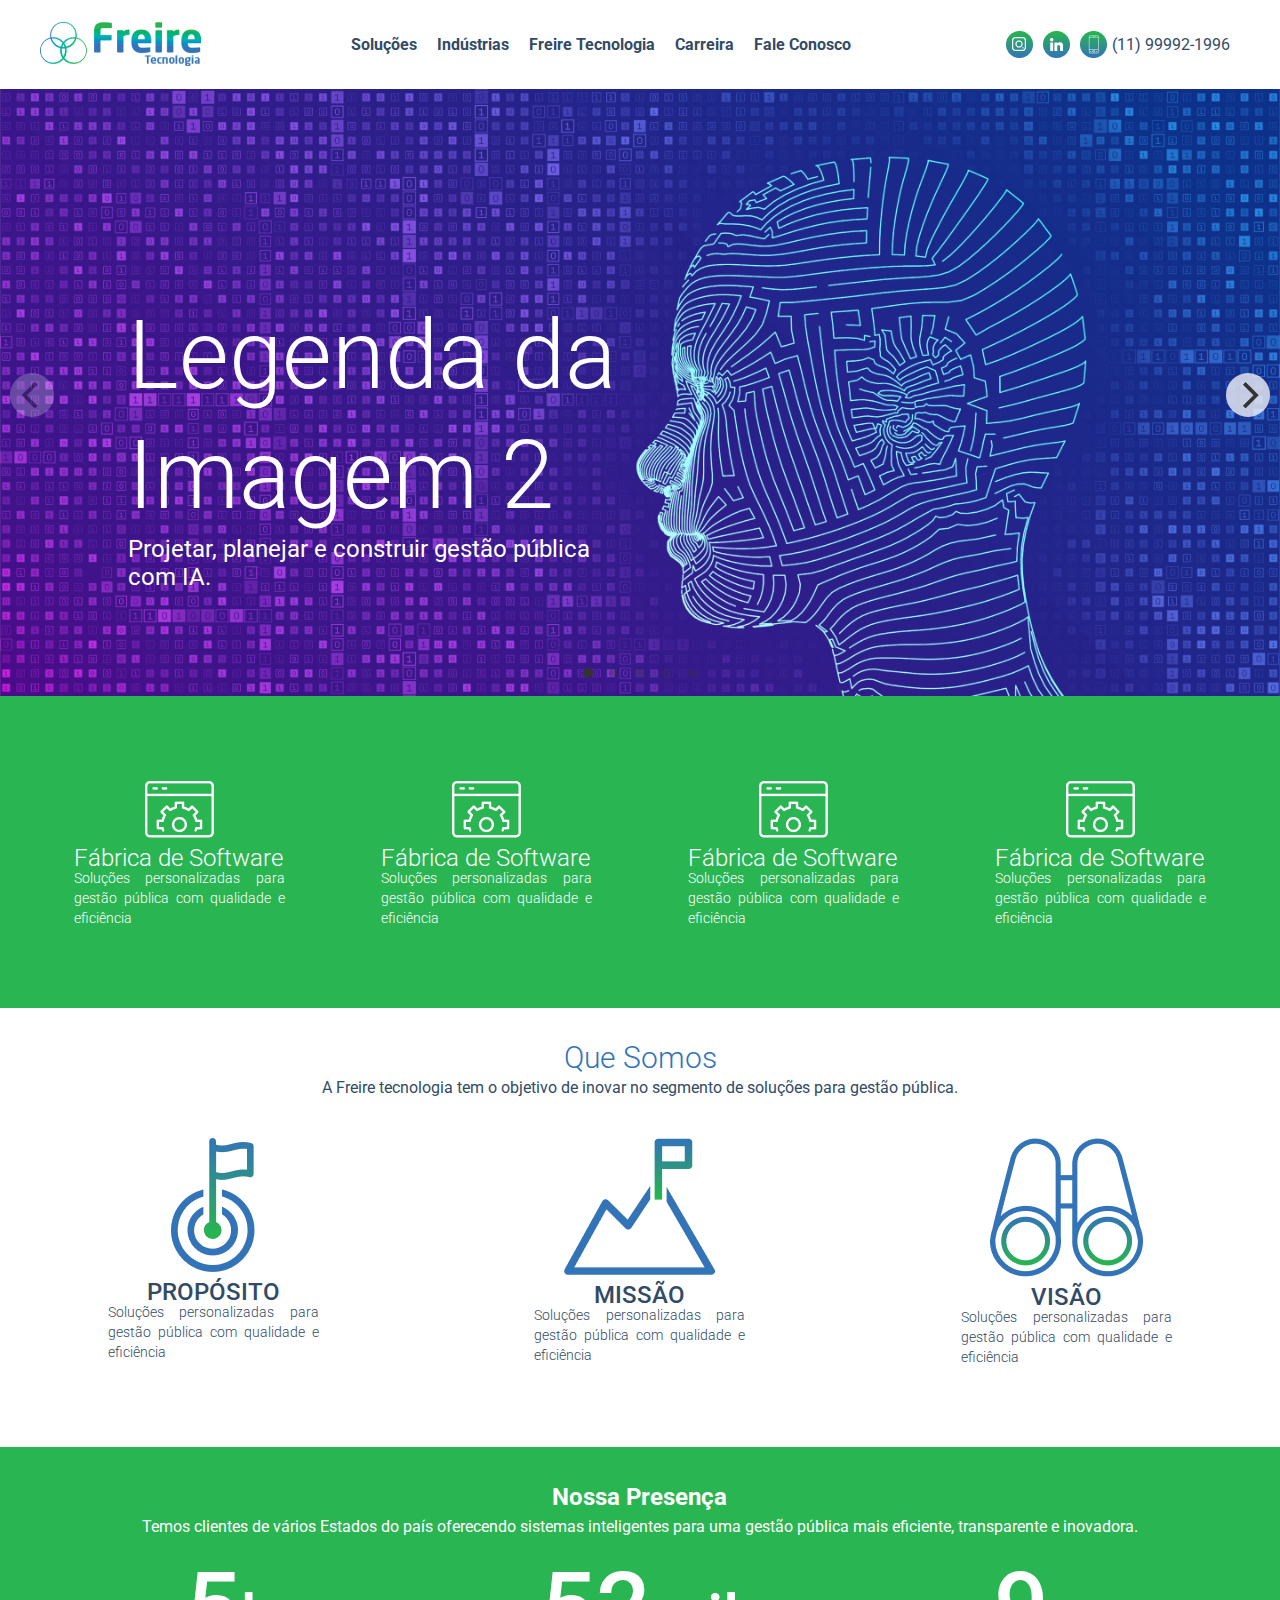
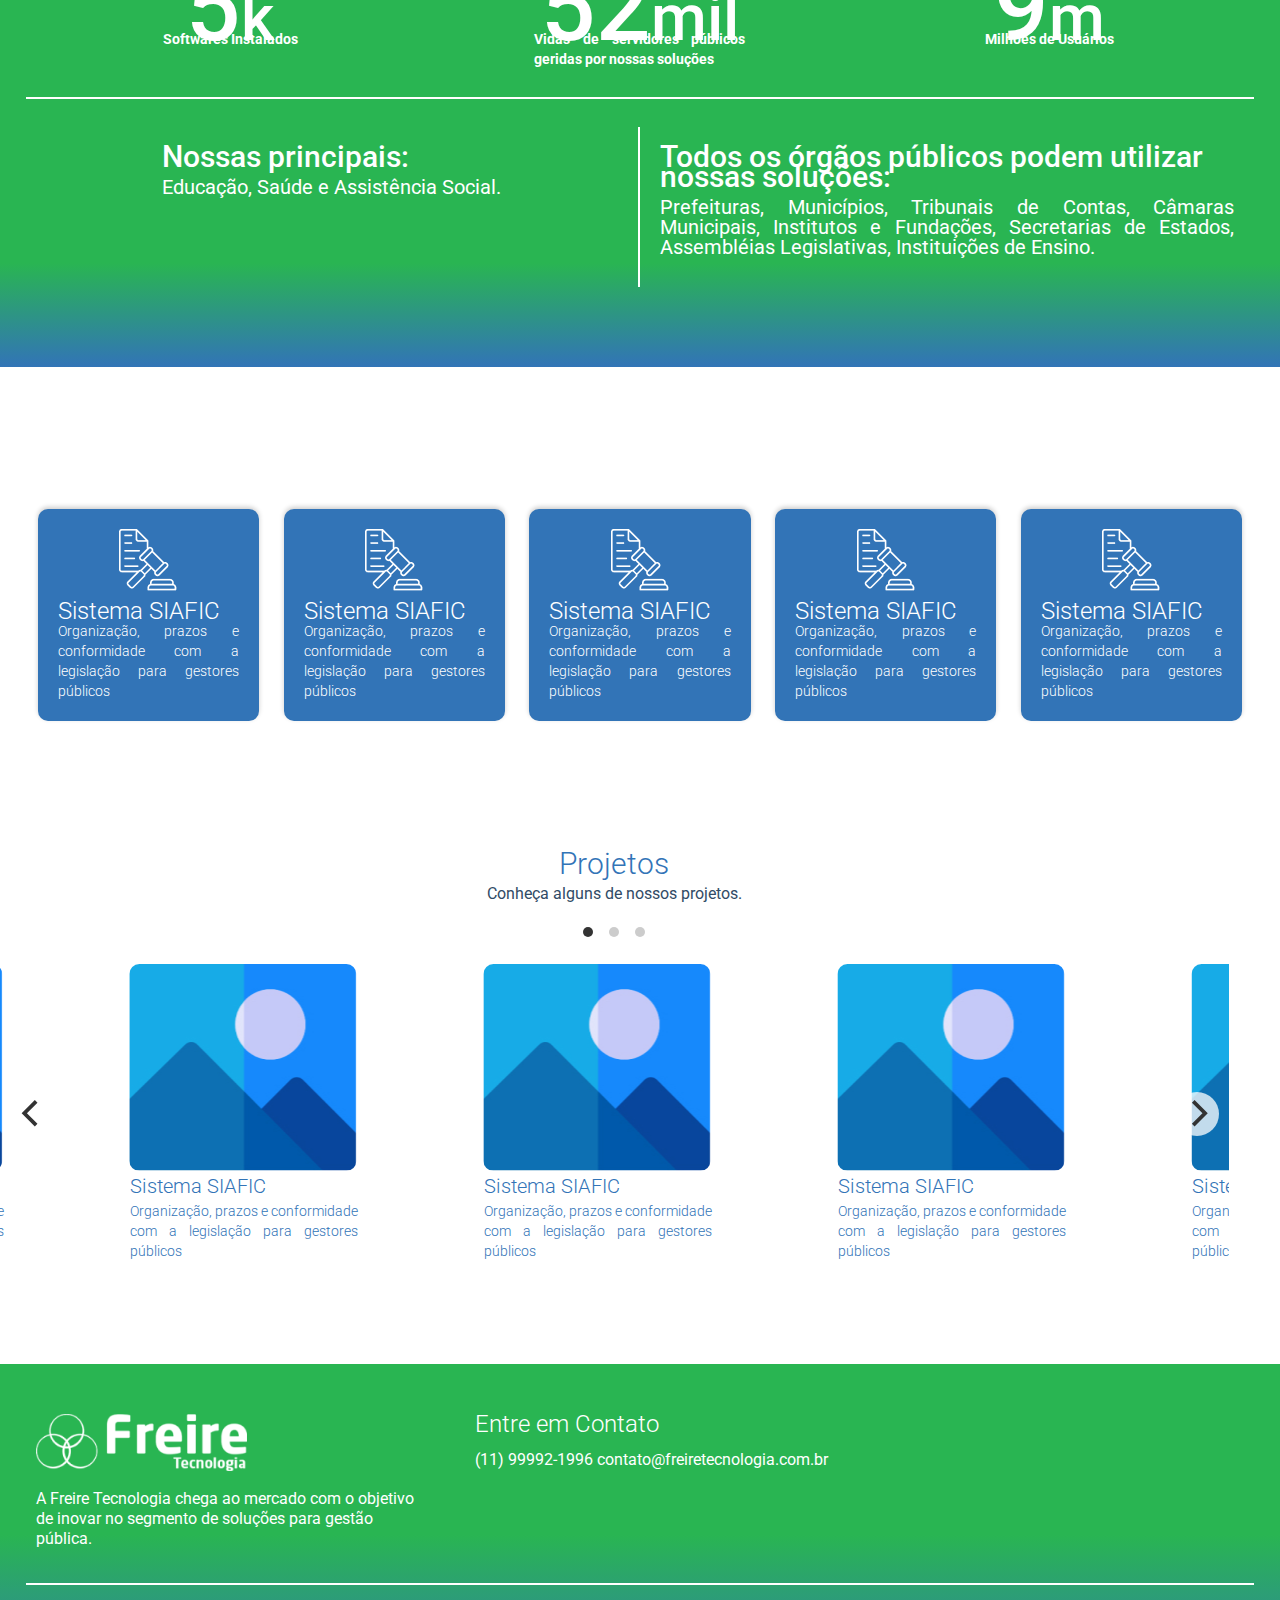
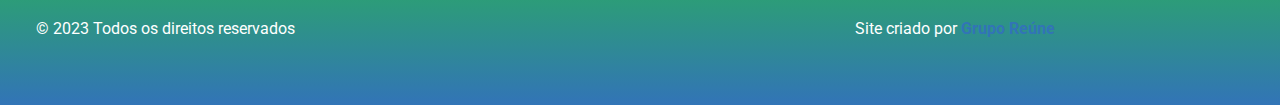
<file: index.html>
<!DOCTYPE html>
<html>
<head>
<meta name="viewport" content="width=device-width, initial-scale=1.0">
<link rel="stylesheet" href="css/dist_flickity.css" media="screen">
<link rel="stylesheet" href="style.css">
</head>
<body>
  
    <header class="menu">
        <div class="logo"><img src="img/logo-cor.png" alt="Freire Tecnologia"></div>
        <nav class="menu-links">
          <ul>
            <li><a href="#">Soluções</a></li>
            <li><a href="#">Indústrias</a></li>
            <li class="has-submenu">
              <a href="#">Freire Tecnologia</a>
              <ul class="submenu">
                <li><a href="#">Serviço 1</a></li>
                <li><a href="#">Serviço 2</a></li>
                <li><a href="#">Serviço 3</a></li>
              </ul>
            </li>
            <li><a href="#">Carreira</a></li>
            <li><a href="#">Fale Conosco</a></li>
          </ul>
        </nav>
        <div class="social">
          <ul>
            <li><img src="/img/icon_social_instagram.png" alt=""></li>
            <li><img src="/img/icon_social_linkedin.png" alt=""></li>
            <li><img src="/img/icon_celular.png" alt=""> <span>(11) 99992-1996</span> </li>
          </ul>
        </div>
        <div class="toggle">
            <div class="menu-toggle">
              <span></span>
              <span></span>
              <span></span>
            </div>
        </div>
      </header>
      
      <!--SLIDE SHOW-->
      <div id="header-carousel" data-flickity='{"autoPlay": true}'>
        <div class="carousel-cell">
          <img src="img/teste_slide_img.jpg" alt="Imagem 2">
          <div class="text">Legenda da Imagem 2<span>Projetar, planejar e construir gestão pública com IA.</span></div>
        </div>
        <div class="carousel-cell">
          <img src="img/teste_slide_img.jpg" alt="Imagem 2">
          <div class="text">Legenda da Imagem 2<span>Projetar, planejar e construir gestão pública com IA.</span></div>
        </div>
        <div class="carousel-cell">
          <img src="img/teste_slide_img.jpg" alt="Imagem 2">
          <div class="text">Legenda da Imagem 2<span>Projetar, planejar e construir gestão pública com IA.</span></div>
        </div>
        <div class="carousel-cell">
          <img src="img/teste_slide_img.jpg" alt="Imagem 2">
          <div class="text">Legenda da Imagem 2<span>Projetar, planejar e construir gestão pública com IA.</span></div>
        </div>
        <div class="carousel-cell">
          <img src="img/teste_slide_img.jpg" alt="Imagem 2">
          <div class="text">Legenda da Imagem 2<span>Projetar, planejar e construir gestão pública com IA.</span></div>
        </div>
      </div>

      <!--FIM SLIDE SHOW-->
      <!--SERVICOS-->
      <div class="box-full verde">
        <div id="chams_servicos" class="cont_four_column">
          <div class="item">
            <img src="img/icon_fabrica_software.png" alt="">
            <h3>Fábrica de Software
            <p>
              Soluções personalizadas para gestão pública com qualidade e eficiência
            </p>
          </h3>
          </div>
          <div class="item">
            <img src="img/icon_fabrica_software.png" alt="">
            <h3>Fábrica de Software
            <p>
              Soluções personalizadas para gestão pública com qualidade e eficiência
            </p>
          </h3>
          </div>
          <div class="item">
            <img src="img/icon_fabrica_software.png" alt="">
            <h3>Fábrica de Software
            <p>
              Soluções personalizadas para gestão pública com qualidade e eficiência
            </p>
          </h3>
          </div>
          <div class="item">
            <img src="img/icon_fabrica_software.png" alt="">
            <h3>Fábrica de Software
            <p>
              Soluções personalizadas para gestão pública com qualidade e eficiência
            </p>
          </h3>
          </div>
        </div>
      </div>
      <!--FIM SERVICOS-->
      <!--QUEM SOMOS-->
      <div id="cham_quemsomos" class="cont_three_column">

        <h2>Que Somos</h2>
        <p>A Freire tecnologia tem o objetivo de inovar no segmento de soluções para gestão pública.</p>

        <div class="item">
          <img src="img/icon_proposito.png" alt="">
          <h3>Propósito
          <p>
            Soluções personalizadas para gestão pública com qualidade e eficiência
          </p>
        </h3>
        </div>
        <div class="item">
          <img src="img/icon_missao.png" alt="">
          <h3>Missão
          <p>
            Soluções personalizadas para gestão pública com qualidade e eficiência
          </p>
        </h3>
        </div>
        <div class="item">
          <img src="img/icon_visao.png" alt="">
          <h3>visão
          <p>
            Soluções personalizadas para gestão pública com qualidade e eficiência
          </p>
        </h3>
        </div>
      </div>
      <!--FIM QUEM SOMOS-->

       <!--NOSSA PRESENCA-->
       <div class="box-full verde-gradiente">
         <h2 class="title">Nossa Presença</h2>
         <p class="subtitle">Temos clientes de vários Estados do país oferecendo sistemas inteligentes para uma gestão pública mais eficiente, transparente e inovadora.</p>
         <div id="cham_nossa_presenca" class="cont_three_column">
          <div class="item">
            <h3>5<span>K</span>
            <p>
              Softwares Instalados
            </p>
          </h3>
          </div>
          <div class="item">
            <h3>52<span>mil</span>
            <p>
              Vidas de servidores públicos geridas por nossas soluções
            </p>
          </h3>
          </div>
          <div class="item">
            <h3>9<span>m</span>
            <p>
              Milhões de Usuários
            </p>
          </h3>
          </div>
          <hr>
        </div>
        <div id="cham_nossa_principais" class="cont_two_column">
            <div class="item">
            <h3>Nossas principais:</span>
            <p>
              Educação, Saúde e Assistência Social.
            </p>
          </h3>
          </div>
          <div class="item">
            <h3>Todos os órgãos públicos podem utilizar nossas soluções:</span>
            <p>
              Prefeituras, Municípios, Tribunais de Contas, Câmaras Municipais, Institutos e Fundações, Secretarias de Estados, Assembléias Legislativas, Instituições de Ensino.
            </p>
          </h3>
          </div>
        </div>
       </div>
      <!--FIM NOSSA PRESENCA-->
      <!--COMO PODEMOS AJUDAR-->
      <div class="box-full paralax-ajuda">
        <h2 class="title">Como Podemos Ajudar</h2>
        <p class="subtitle">Melhores soluções para transformar sua jornada digital</p>
        <div id="cham_ajuda" class="cont_five_column">
          <div class="item">
            <img src="img/icon_siafic.png" alt="">
            <h3>Sistema SIAFIC
            <p>
              Organização, prazos e conformidade com a legislação para gestores públicos
            </p>
          </h3>
          </div>
          <div class="item">
            <img src="img/icon_siafic.png" alt="">
            <h3>Sistema SIAFIC
            <p>
              Organização, prazos e conformidade com a legislação para gestores públicos
            </p>
          </h3>
          </div>
          <div class="item">
            <img src="img/icon_siafic.png" alt="">
            <h3>Sistema SIAFIC
            <p>
              Organização, prazos e conformidade com a legislação para gestores públicos
            </p>
          </h3>
          </div>
          <div class="item">
            <img src="img/icon_siafic.png" alt="">
            <h3>Sistema SIAFIC
            <p>
              Organização, prazos e conformidade com a legislação para gestores públicos
            </p>
          </h3>
          </div>
          <div class="item">
            <img src="img/icon_siafic.png" alt="">
            <h3>Sistema SIAFIC
            <p>
              Organização, prazos e conformidade com a legislação para gestores públicos
            </p>
          </h3>
          </div>
        </div>
      </div>
      <!--FIM COMO PODEMOS AJUDAR-->
      <!--PROJETOS-->
      <div id="cham_projetos" class="box-full">
        <h2 class="title">Projetos</h2>
        <p class="subtitle">Conheça alguns de nossos projetos.</p>

        <div id="projetos-carousel" data-flickity='{ "groupCells": true,"wrapAround": true }'>
          <div class="carousel-cell">

          <a href="#">
            <div>
              <img src="img/img_projeto.jpg" alt="">
              <h3>Sistema SIAFIC
              <p>
                Organização, prazos e conformidade com a legislação para gestores públicos
              </p>
            </h3>
            </div>
          </a>
          </div>
          <div class="carousel-cell">

            <a href="#">
              <div>
                <img src="img/img_projeto.jpg" alt="">
                <h3>Sistema SIAFIC
                <p>
                  Organização, prazos e conformidade com a legislação para gestores públicos
                </p>
              </h3>
              </div>
            </a>
          </div>
          <div class="carousel-cell">
            <a href="#">
              <div>
                <img src="img/img_projeto.jpg" alt="">
                <h3>Sistema SIAFIC
                <p>
                  Organização, prazos e conformidade com a legislação para gestores públicos
                </p>
              </h3>
              </div>
            </a>
          </div>
          <div class="carousel-cell">

            <a href="#">
              <div>
                <img src="img/img_projeto.jpg" alt="">
                <h3>Sistema SIAFIC
                <p>
                  Organização, prazos e conformidade com a legislação para gestores públicos
                </p>
              </h3>
              </div>
            </a>

          </div>
          <div class="carousel-cell">
            <a href="#">
              <div>
                <img src="img/img_projeto.jpg" alt="">
                <h3>Sistema SIAFIC
                <p>
                  Organização, prazos e conformidade com a legislação para gestores públicos
                </p>
              </h3>
              </div>
            </a>

          </div>
          <div class="carousel-cell">
            <a href="#">
              <div>
                <img src="img/img_projeto.jpg" alt="">
                <h3>Sistema SIAFIC
                <p>
                  Organização, prazos e conformidade com a legislação para gestores públicos
                </p>
              </h3>
              </div>
            </a>

          </div>
          <div class="carousel-cell">
            <a href="#">
              <div>
                <img src="img/img_projeto.jpg" alt="">
                <h3>Sistema SIAFIC
                <p>
                  Organização, prazos e conformidade com a legislação para gestores públicos
                </p>
              </h3>
              </div>
            </a>

          </div>

        </div>

      </div>
      <!--FIM PROJETOS-->

      <!--FOOTER-->
      <footer class="box-full verde-gradiente-50">
        <div class="cont_three_column">
          <div class="item">
            <h3><img src="img/logo-branca.png" alt=""></h3>
            <p>
              A Freire Tecnologia chega ao mercado com o objetivo de inovar no segmento de soluções para gestão pública.
            </p>
          </div>
          <div class="item">
            <h3>Entre em Contato</h3>
            <p>
              (11) 99992-1996
              <span>contato@freiretecnologia.com.br</span>
            </p>
          </div>
          <hr>
          <div class="item">
            <p>
              © 2023 Todos os direitos reservados
            </p>
          </div>
          <div class="item">
           
          </div>
          <div class="item">
            <p>
              Site criado por <a href="#">Grupo Reúne</a>
            </p>
          </div>
        </div> 
      </footer>
      <!--FIM FOOTER-->


</body>
<script src="js/flickity.pkgd.min.js"></script>
<script>
    document.addEventListener('DOMContentLoaded', function () {

  const menuToggle = document.querySelector('.menu-toggle');
  const menuLinks = document.querySelector('.menu-links');

  menuToggle.addEventListener('click', function () {
      menuLinks.classList.toggle("show");
      menuToggle.classList.add("active");
  });


  var elem = document.querySelector('#header-carousel');
  var flkty = new Flickity( elem, {
    cellAlign: 'left',
    contain: true
  });

  var elem = document.querySelector('#projetos-carousel');
  var flkty = new Flickity( elem, {
    // options
    cellAlign: 'left',
    contain: true
  });
  

  
});
</script>
</html>
</file>
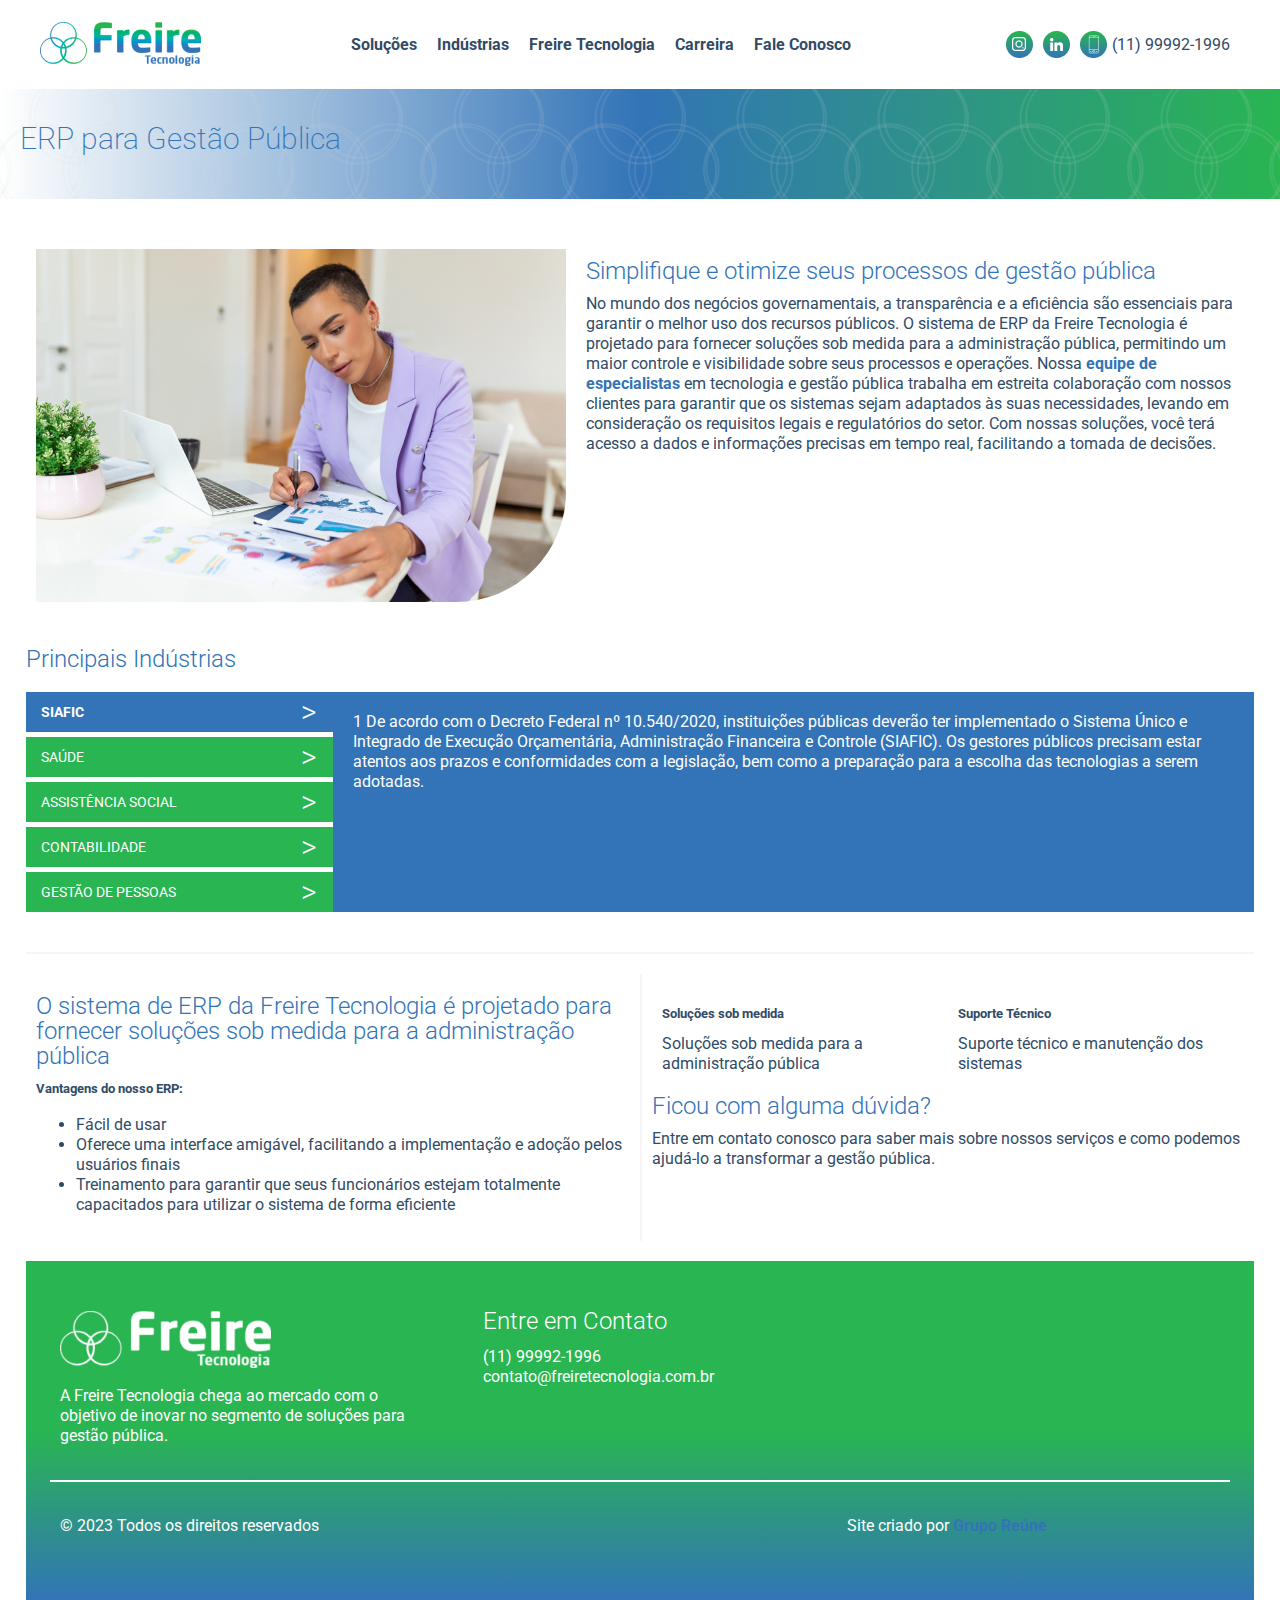
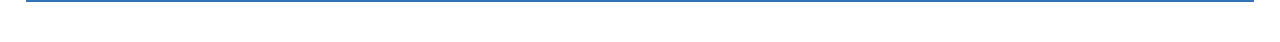
<file: interna_01.html>
<!DOCTYPE html>
<html>
<head>
<meta name="viewport" content="width=device-width, initial-scale=1.0">
<link rel="stylesheet" href="css/dist_flickity.css" media="screen">
<link rel="stylesheet" href="style.css">
</head>
<body>
    <header class="menu">
        <div class="logo"><img src="img/logo-cor.png" alt="Freire Tecnologia"></div>
        <nav class="menu-links">
          <ul>
            <li><a href="#">Soluções</a></li>
            <li><a href="#">Indústrias</a></li>
            <li class="has-submenu">
              <a href="#">Freire Tecnologia</a>
              <ul class="submenu">
                <li><a href="#">Serviço 1</a></li>
                <li><a href="#">Serviço 2</a></li>
                <li><a href="#">Serviço 3</a></li>
              </ul>
            </li>
            <li><a href="#">Carreira</a></li>
            <li><a href="#">Fale Conosco</a></li>
          </ul>
        </nav>
        <div class="social">
          <ul>
            <li><img src="/img/icon_social_instagram.png" alt=""></li>
            <li><img src="/img/icon_social_linkedin.png" alt=""></li>
            <li><img src="/img/icon_celular.png" alt=""> <span>(11) 99992-1996</span> </li>
          </ul>
        </div>
        <div class="toggle">
            <div class="menu-toggle">
              <span></span>
              <span></span>
              <span></span>
            </div>
        </div>
      </header>

      <!--TITULO-->
            <div class="titulo-interna">
                <div>
                    <h1>
                        <div>ERP para Gestão Pública</div>
                    </h1>
                </div>
            </div>
      <!--FIM TITULO-->
      
      <!--CONTEUDO -->
      <div class="box-full">
         <!--CONTEUDO FOTO E TEXTO-->
        <div class="texto-foto mb">
            <div class="img_destaque" >
                <img src="img/img_conteudo.png" alt="">
            </div>
            <div class="texto">
                <h4>Simplifique e otimize seus processos de gestão pública</h4>
                No mundo dos negócios governamentais, a transparência e a eficiência são essenciais para garantir o melhor uso dos recursos públicos. O sistema de ERP da Freire Tecnologia é projetado para fornecer soluções sob medida para a administração pública, permitindo um maior controle e visibilidade sobre seus processos e operações.
                Nossa <a href="#">equipe de especialistas</a> em tecnologia e gestão pública trabalha em estreita colaboração com nossos clientes para garantir que os sistemas sejam adaptados às suas necessidades, levando em consideração os requisitos legais e regulatórios do setor. Com nossas soluções, você terá acesso a dados e informações precisas em tempo real, facilitando a tomada de decisões.
            </div>
        </div>
        <!--FIM CONTEUDO FOTO E TEXTO-->
        <!--CONTEUDO TAB LIST-->
        <div class="cont_one_column mb">
            <h4 class="mb">Principais Indústrias</h4>
            <!--TAB LIST-->
            <div class="tab-list-horizontal mb">
                <ul class="buttons">
                    <li class="active" data-tab="tab1">siafic</li>
                    <li data-tab="tab2">saúde</li>
                    <li data-tab="tab3">ASSISTÊNCIA SOCIAL</li>
                    <li data-tab="tab4">contabilidade</li>
                    <li data-tab="tab5">gestão de pessoas</li>
                </ul>  
                <div class="conteiners">
                    <div class="tab-content active" id="tab1">
                        1 De acordo com o Decreto Federal nº 10.540/2020, instituições públicas deverão ter implementado o Sistema Único e Integrado de Execução Orçamentária, Administração Financeira e Controle (SIAFIC). Os gestores públicos precisam estar atentos aos prazos e conformidades com a legislação, bem como a preparação para a escolha das tecnologias a serem adotadas.
                    </div>
                    <div class="tab-content" id="tab2">
                       2 De acordo com o Decreto Federal nº 10.540/2020, instituições públicas deverão ter implementado o Sistema Único e Integrado de Execução Orçamentária, Administração Financeira e Controle (SIAFIC). Os gestores públicos precisam estar atentos aos prazos e conformidades com a legislação, bem como a preparação para a escolha das tecnologias a serem adotadas.
                    </div>
                    <div class="tab-content" id="tab3">
                        3 De acordo com o Decreto Federal nº 10.540/2020, instituições públicas deverão ter implementado o Sistema Único e Integrado de Execução Orçamentária, Administração Financeira e Controle (SIAFIC). Os gestores públicos precisam estar atentos aos prazos e conformidades com a legislação, bem como a preparação para a escolha das tecnologias a serem adotadas.
                    </div>
                    <div class="tab-content" id="tab4">
                        4 De acordo com o Decreto Federal nº 10.540/2020, instituições públicas deverão ter implementado o Sistema Único e Integrado de Execução Orçamentária, Administração Financeira e Controle (SIAFIC). Os gestores públicos precisam estar atentos aos prazos e conformidades com a legislação, bem como a preparação para a escolha das tecnologias a serem adotadas.
                    </div>
                    <div class="tab-content" id="tab5">
                     5  De acordo com o Decreto Federal nº 10.540/2020, instituições públicas deverão ter implementado o Sistema Único e Integrado de Execução Orçamentária, Administração Financeira e Controle (SIAFIC). Os gestores públicos precisam estar atentos aos prazos e conformidades com a legislação, bem como a preparação para a escolha das tecnologias a serem adotadas.
                  </div>
                </div>              
            </div>
            <!--FIM TAB LIST-->
        </div>
        <!--FIM CONTEUDO TAB LIST-->
        <hr class="mb">
        <!--CONTEUDO EXTRA-->
        <div class="cont_two_column mb">
          <div class="item">
            <h4>O sistema de ERP da Freire Tecnologia é projetado para fornecer soluções sob medida para a administração pública</h4>
            <h5>Vantagens do nosso ERP:</h5>
            <ul>
              <li>Fácil de usar</li>
              <li>Oferece uma interface amigável, facilitando a implementação e adoção pelos usuários finais</li>
              <li>Treinamento para garantir que seus funcionários estejam totalmente capacitados para utilizar o sistema de forma eficiente</li>
            </ul>
          </div>
          <div class="item border-left">
            <div class="cont_two_column">
              <div class="item">
                <h5>Soluções sob medida</h5>
                Soluções sob medida para a administração pública
              </div>
              <div class="item">
                <h5>Suporte Técnico</h5>
                Suporte técnico e manutenção dos sistemas
            </div>
          </div>
          <h4>Ficou com alguma dúvida?</h4>
          Entre em contato conosco para saber mais sobre nossos serviços e como podemos ajudá-lo a transformar a gestão pública.
        </div>
        <!--FIM CONTEUDO EXTRA-->

      </div>
      <!--CONTEUDO -->

      <!--FOOTER-->
      <footer class="box-full verde-gradiente-50">
        <div class="cont_three_column">
          <div class="item">
            <h3><img src="img/logo-branca.png" alt=""></h3>
            <p>
              A Freire Tecnologia chega ao mercado com o objetivo de inovar no segmento de soluções para gestão pública.
            </p>
          </div>
          <div class="item">
            <h3>Entre em Contato</h3>
            <p>
              (11) 99992-1996
              <span>contato@freiretecnologia.com.br</span>
            </p>
          </div>
          <hr>
          <div class="item">
            <p>
              © 2023 Todos os direitos reservados
            </p>
          </div>
          <div class="item">
           
          </div>
          <div class="item">
            <p>
              Site criado por <a href="#">Grupo Reúne</a>
            </p>
          </div>
        </div> 
      </footer>
      <!--FIM FOOTER-->


</body>
<script src="js/flickity.pkgd.min.js"></script>
<script>
document.addEventListener('DOMContentLoaded', function () {

  const menuToggle = document.querySelectorAll('.tab-list-horizontal .buttons li');
  const menuLinks = document.querySelectorAll('.tab-list-horizontal .conteiners>div');
  


  /***TAB NAVIGATOR***/
  
  const tabs = document.querySelectorAll(".tab-list-horizontal .buttons li");
  const tabContents = document.querySelectorAll(".tab-list-horizontal .conteiners>div");

  tabs.forEach(tab => {
    tab.addEventListener("click", () => {
      const tabId = tab.getAttribute("data-tab");

      tabs.forEach(t => t.classList.remove("active"));
      tabContents.forEach(content => content.classList.remove("active"));

      tab.classList.add("active");
      console.log(tabId);
      document.getElementById(tabId).classList.add("active");
    });
  });

});
</script>
</html>
</file>
<file: style.css>
@import url("https://fonts.googleapis.com/css2?family=Alata&family=Roboto:wght@300;400;500;700&display=swap");
html {
  color: #314B66;
  line-height: 20px;
}

h4 {
  font-size: 24px;
  font-family: "Roboto", "Arial", sans-serif;
  font-weight: 300;
  margin: 10px 0;
  color: #3274B7;
  line-height: 25px;
}

h5 {
  margin: 10px 0;
}

a {
  font-family: "Roboto", "Arial", sans-serif;
  font-weight: 700;
  color: #3274B7;
  text-decoration: none;
}
a:hover {
  text-decoration: underline;
}

html {
  font-family: "Roboto", "Arial", sans-serif;
  font-weight: 400;
  color: #314B66;
}

body {
  margin: 0;
  padding: 0;
}

hr {
  width: 100%;
  background: #F5F5F5;
  border: 0;
  height: 2px;
}

.mb {
  margin-bottom: 20px !important;
}

.border-left {
  border-left: 2px solid #F5F5F5;
  padding-left: 10px;
}

.menu {
  background-color: #fff;
  display: flex;
  align-items: center;
  padding: 10px;
}
.menu .logo {
  font-size: 24px;
  margin-right: 20px;
  flex: auto;
  padding-left: 30px;
}
.menu .menu-links {
  flex: auto;
}
.menu .menu-links ul {
  list-style: none;
  display: flex;
  padding: 0;
  margin: 0;
  justify-content: center;
}
.menu .menu-links ul li {
  margin-left: 20px;
  position: relative;
}
.menu .menu-links ul li a {
  color: #314B66;
  text-decoration: none;
}
.menu .menu-links ul li .submenu {
  display: none;
  position: absolute;
  top: 100%;
  left: 0;
  background-color: #3274B7;
  box-shadow: 0 2px 5px rgba(0, 0, 0, 0.2);
  width: 100%;
  padding: 0;
}
.menu .menu-links ul li .submenu li {
  margin: 0;
  padding: 10px;
}
.menu .menu-links ul li .submenu li a {
  color: #fff;
  text-decoration: none;
}
.menu .menu-links ul li .submenu li:hover {
  background: #314B66;
}
.menu .menu-links ul li:hover .submenu {
  display: block;
}
.menu .social {
  flex: auto;
  display: flex;
}
.menu .toggle {
  width: 35px;
}
.menu .toggle .menu-toggle {
  display: table;
  margin-top: 10px;
  width: 25px;
  float: right;
  cursor: pointer;
}
.menu .toggle .menu-toggle span {
  background-color: #314B66;
  height: 2px;
  width: 25px;
}
.menu .social ul {
  display: flex;
  justify-content: flex-end;
  flex: auto;
  list-style: none;
}
.menu .social ul li {
  flex: none;
  width: auto;
  display: flex;
  align-items: center;
  padding: 5px;
}
.menu .social ul li span {
  margin-left: 5px;
  display: block;
}

.cont_five_column {
  display: flex;
  flex-wrap: wrap;
  max-width: 1440px;
  margin: 0 auto;
}
.cont_five_column .item {
  width: 18%;
  margin: 1%;
  box-sizing: border-box;
}
@media screen and (max-width: 768px) {
  .cont_five_column .item {
    width: 31.33%;
    margin: 1%;
  }
}
@media screen and (max-width: 480px) {
  .cont_five_column .item {
    width: 23%;
    margin: 1%;
  }
}

.cont_four_column {
  display: flex;
  flex-wrap: wrap;
  max-width: 1440px;
  margin: 0 auto;
}
.cont_four_column .item {
  width: 25%;
  padding: 10px;
  box-sizing: border-box;
}
@media screen and (max-width: 768px) {
  .cont_four_column .item {
    width: 50%;
  }
}
@media screen and (max-width: 480px) {
  .cont_four_column .item {
    width: 100%;
  }
}

.cont_three_column {
  display: flex;
  flex-wrap: wrap;
  max-width: 1440px;
  margin: 0 auto;
}
.cont_three_column .item {
  width: 33.33%;
  padding: 10px;
  box-sizing: border-box;
}
@media screen and (max-width: 480px) {
  .cont_three_column .item {
    width: 100%;
  }
}

.cont_two_column {
  display: flex;
  flex-wrap: wrap;
  max-width: 1440px;
  margin: 0 auto;
}
.cont_two_column .item {
  width: 50%;
  padding: 10px;
  box-sizing: border-box;
}
@media screen and (max-width: 480px) {
  .cont_two_column .item {
    width: 100%;
  }
}

.cont_one_column {
  display: flex;
  flex-wrap: wrap;
  max-width: 1440px;
  margin: 0 auto;
}

.box-full {
  width: 96%;
  padding: 40px 2%;
}
.box-full.verde {
  background: #29B552;
}
.box-full.verde .title {
  color: #fff;
}
.box-full.verde .subtitle {
  color: #fff;
}
.box-full.verde-gradiente {
  background-image: linear-gradient(to top, #3274B7 0%, #29B552 20%);
}
.box-full.verde-gradiente .title {
  color: #fff;
}
.box-full.verde-gradiente .subtitle {
  color: #fff;
}
.box-full.verde-gradiente-50 {
  background-image: linear-gradient(to top, #3274B7 0%, #29B552 50%);
}
.box-full.azul {
  background: #3274B7;
}
.box-full .title {
  text-align: center;
  margin: 0 0 10px 0;
  color: #fff;
}
.box-full .subtitle {
  text-align: center;
  display: block;
  margin: 0;
  color: #fff;
}

#chams_servicos {
  background-color: #29B552;
  color: #fff;
  padding: 40px 0;
}
#chams_servicos .item {
  display: flex;
  flex-direction: column;
  padding: 0 40px;
}
#chams_servicos .item img {
  width: auto;
  margin: 0 auto 10px auto;
}
#chams_servicos .item h3 {
  font-family: "Roboto", "Arial", sans-serif;
  font-weight: 300;
  font-size: 24px;
  margin: 0 auto;
  max-width: 211px;
}
#chams_servicos .item h3 p {
  font-size: 14px;
  font-family: "Roboto", "Arial", sans-serif;
  font-weight: 300;
  margin: 0 auto;
  text-align: justify;
  display: block;
}

#cham_quemsomos {
  background-color: #fff;
  color: #314B66;
  padding: 40px 0;
}
#cham_quemsomos h2 {
  font-family: "Roboto", "Arial", sans-serif;
  font-weight: 300;
  text-align: center;
  width: 100%;
  font-size: 30px;
  color: #3274B7;
  margin: 0 0 10px 0;
}
#cham_quemsomos p {
  text-align: center;
  display: block;
  width: 100%;
  margin: 0;
}
#cham_quemsomos .subtitle {
  color: #314B66;
}
#cham_quemsomos .item {
  display: flex;
  flex-direction: column;
  padding: 40px;
}
#cham_quemsomos .item img {
  width: auto;
  margin: 0 auto 10px auto;
}
#cham_quemsomos .item h3 {
  font-family: "Roboto", "Arial", sans-serif;
  font-weight: 500;
  font-size: 24px;
  margin: 0 auto;
  max-width: 211px;
  text-transform: uppercase;
  text-align: center;
}
#cham_quemsomos .item h3 p {
  text-transform: none;
  font-size: 14px;
  font-family: "Roboto", "Arial", sans-serif;
  font-weight: 300;
  margin: 0 auto;
  text-align: justify;
  display: block;
}

#cham_nossa_presenca {
  color: #fff;
  padding: 40px 0 10px 0;
}
#cham_nossa_presenca h2 {
  font-family: "Roboto", "Arial", sans-serif;
  font-weight: 500;
  text-align: center;
  width: 100%;
  font-size: 30px;
  margin: 0 0 10px 0;
}
#cham_nossa_presenca p {
  text-align: center;
  display: block;
  width: 100%;
  margin: 0;
}
#cham_nossa_presenca .item {
  display: flex;
  flex-direction: column;
  padding: 20px 40px;
}
#cham_nossa_presenca .item h3 {
  font-family: "Roboto", "Arial", sans-serif;
  font-weight: 500;
  font-size: 96px;
  margin: 0 auto;
  max-width: 211px;
  text-transform: uppercase;
  text-align: center;
}
#cham_nossa_presenca .item h3 span {
  font-size: 64px;
  text-transform: lowercase;
}
#cham_nossa_presenca .item h3 p {
  text-transform: none;
  font-size: 14px;
  font-family: "Roboto", "Arial", sans-serif;
  font-weight: 700;
  margin: 0 auto;
  text-align: justify;
  display: block;
}
#cham_nossa_presenca hr {
  background: #fff;
}

#cham_nossa_principais {
  color: #fff;
  padding: 10px 0 40px 0;
}
#cham_nossa_principais .item {
  display: flex;
  flex-direction: column;
  padding: 20px;
}
#cham_nossa_principais .item h3 {
  font-family: "Roboto", "Arial", sans-serif;
  font-weight: 500;
  font-size: 30px;
  margin: 0 auto;
  max-width: 100%;
  text-align: left;
}
#cham_nossa_principais .item h3 p {
  text-transform: none;
  font-size: 20px;
  font-family: "Roboto", "Arial", sans-serif;
  font-weight: 400;
  margin: 10px auto;
  text-align: justify;
  display: block;
}
#cham_nossa_principais .item:first-child {
  border-right: 2px solid #fff;
}

#cham_ajuda {
  color: #fff;
  color: #fff;
  padding: 40px 0;
}
#cham_ajuda .item {
  display: flex;
  flex-direction: column;
  padding: 20px 20px;
  background: #3274B7;
  border-radius: 10px;
  box-shadow: 0 -2px 5px rgba(0, 0, 0, 0.2);
}
#cham_ajuda .item img {
  width: auto;
  margin: 0 auto 10px auto;
}
#cham_ajuda .item h3 {
  font-family: "Roboto", "Arial", sans-serif;
  font-weight: 300;
  font-size: 24px;
  margin: 0 auto;
  max-width: 211px;
}
#cham_ajuda .item h3 p {
  font-size: 14px;
  font-family: "Roboto", "Arial", sans-serif;
  font-weight: 300;
  margin: 0 auto;
  text-align: justify;
  display: block;
}

.paralax-ajuda {
  background-image: url("img/bg_ajuda.jpg");
  background-attachment: fixed;
  background-position: center;
  background-repeat: no-repeat;
  background-size: cover;
}

#cham_projetos {
  background-color: #fff;
  color: #314B66;
  padding: 40px 0;
}
#cham_projetos h2 {
  font-family: "Roboto", "Arial", sans-serif;
  font-weight: 300;
  text-align: center;
  width: 100%;
  font-size: 30px;
  color: #3274B7;
  margin: 0 0 10px 0;
}
#cham_projetos p {
  text-align: center;
  display: block;
  width: 100%;
  margin: 0;
}
#cham_projetos .subtitle {
  color: #314B66;
}

/*interna*/
.titulo-interna {
  color: #3274B7;
  background-image: linear-gradient(to right, #fff 0%, #3274B7 50%, #29B552 100%);
}
.titulo-interna h1 {
  font-family: "Roboto", "Arial", sans-serif;
  font-weight: 200;
  font-size: 30px;
  margin: 0 0 10px 0;
}
.titulo-interna h1 div {
  margin: 0 auto;
  padding-left: 20px;
}
.titulo-interna > div {
  background: url(img/bg_circulos.png);
  background-position: center;
  padding: 40px 0;
}

.texto-foto {
  max-width: 1440px;
  display: flex;
  flex-direction: row;
  margin: 0 auto;
}
.texto-foto .img_destaque {
  padding: 10px;
  max-width: 530px;
}
.texto-foto .img_destaque img {
  border-bottom-right-radius: 110px;
  width: 100%;
}
.texto-foto .texto {
  padding: 10px;
}
.texto-foto div {
  flex: 1;
}
@media screen and (max-width: 768px) {
  .texto-foto {
    flex-direction: column;
  }
  .texto-foto .img_destaque {
    margin: 0 auto;
  }
}

.tab-list-horizontal {
  display: flex;
  flex-direction: row;
  max-width: 1440px;
  margin: 0 auto;
}
.tab-list-horizontal > ul {
  display: flex;
  flex-direction: column;
  justify-content: space-between;
  align-items: center;
  padding: 0;
  margin: 0;
  list-style: none;
  flex: 0 0 25%;
}
.tab-list-horizontal > ul li {
  padding: 10px 5%;
  cursor: pointer;
  margin-bottom: 5px;
  font-family: "Roboto", "Arial", sans-serif;
  font-weight: 400;
  font-size: 14px;
  color: #fff;
  background: #29B552;
  width: 90%;
  text-transform: uppercase;
}
.tab-list-horizontal > ul li.active, .tab-list-horizontal > ul li:hover {
  font-family: "Roboto", "Arial", sans-serif;
  font-weight: 700;
  background: #3274B7;
}
.tab-list-horizontal > ul :last-child {
  margin-bottom: 0;
}
.tab-list-horizontal > ul ::after {
  font-family: "Roboto", "Arial", sans-serif;
  font-weight: 300;
  font-size: 30px;
  content: ">";
  position: absolute;
  float: right;
  transform: rotate(0deg);
  position: relative;
  transition: margin-right 0.3s ease-in-out;
}
.tab-list-horizontal > ul :hover::after {
  margin-right: -10px;
}
.tab-list-horizontal > div {
  background: #3274B7;
  color: #fff;
  flex: 1;
}
.tab-list-horizontal > div div {
  padding: 20px;
  display: none;
}
.tab-list-horizontal > div .active {
  display: block;
}
@media screen and (max-width: 768px) {
  .tab-list-horizontal {
    flex-direction: column;
  }
  .tab-list-horizontal > ul {
    flex: 1;
  }
  .tab-list-horizontal > ul li::after {
    transform: rotate(90deg);
    transition: margin-top 0.3s ease-in-out;
  }
  .tab-list-horizontal > ul li:hover::after {
    margin-top: -5px;
  }
}

/*fim interna*/
footer {
  color: #fff;
  padding: 40px 0;
}
footer .item h3 {
  font-family: "Roboto", "Arial", sans-serif;
  font-weight: 300;
  font-size: 24px;
  max-width: 211px;
  color: #fff;
  text-align: left;
  margin: 0;
}
footer .item h3 img {
  width: 100%;
}
footer .item h3 p {
  font-size: 14px;
  font-family: "Roboto", "Arial", sans-serif;
  font-weight: 300;
  margin: 0 auto;
  text-align: justify;
  display: block;
}
footer .item:nth-of-type(2) {
  padding-left: 40px;
}
footer hr {
  background: #fff;
}

@media screen and (max-width: 768px) {
  .menu .menu-links {
    display: none;
    flex-direction: column;
    align-items: center;
  }
  .menu .menu-links ul {
    flex-direction: column;
    justify-content: space-between;
  }
  .menu .menu-links.show {
    display: flex;
  }
  .menu .menu-links li {
    margin: 10px 0;
  }
  .menu .menu-links .has-submenu .submenu {
    display: none;
    position: static;
    background-color: transparent;
    box-shadow: none;
  }
  .menu .menu-links .has-submenu .submenu li a {
    color: #314B66;
    text-decoration: none;
  }
  .menu .menu-links .has-submenu.show .submenu {
    display: block;
  }
  .menu .toggle .menu-toggle {
    display: table;
    margin-top: 10px;
  }
  .menu .toggle .menu-toggle.active .menu-links {
    display: flex;
  }
  .menu .toggle .menu-toggle span {
    background-color: #314B66;
    height: 2px;
    width: 25px;
    display: block;
    margin: 5px;
  }
}
.slideshow-container {
  position: relative;
  max-width: 100%;
  margin: 0 auto;
  overflow: hidden;
}
.slideshow-container .slide {
  display: none;
}
.slideshow-container .slide.fade {
  animation: fade 10s ease-in-out infinite;
}
.slideshow-container .slide img {
  width: 100%;
  height: auto;
}
.slideshow-container .slide .text {
  position: absolute;
  top: 50%;
  margin-top: -100px;
  left: 0;
  color: #fff;
  padding: 10px;
  text-align: center;
}

@keyframes fade {
  0%, 100% {
    opacity: 0;
  }
  20%, 80% {
    opacity: 1;
  }
}
#projetos-carousel {
  padding: 40px 0;
  max-width: 1440px;
  margin: 0 auto;
}
#projetos-carousel .carousel-cell {
  width: 28%;
  margin-right: 10px;
  border-radius: 5px;
  counter-increment: carousel-cell;
  height: 340px;
}
#projetos-carousel .carousel-cell a {
  display: block;
  width: 228px;
  height: 333px;
  margin: 0 12%;
  overflow: hidden;
}
#projetos-carousel .carousel-cell a div {
  position: absolute;
  top: 20px;
  transition: transform 0.3s ease;
  width: 228px;
}
#projetos-carousel .carousel-cell a div img {
  margin: 0 auto;
  border-radius: 10px;
}
#projetos-carousel .carousel-cell a div h3 {
  font-family: "Roboto", "Arial", sans-serif;
  font-weight: 300;
  font-size: 20px;
  margin: 0 auto;
}
#projetos-carousel .carousel-cell a div h3 p {
  text-transform: none;
  font-size: 14px;
  font-family: "Roboto", "Arial", sans-serif;
  font-weight: 300;
  margin: 5px auto 0 auto;
  text-align: justify;
  display: block;
}
#projetos-carousel .carousel-cell a:hover div {
  transform: translateY(-20px);
}
#projetos-carousel .flickity-page-dots {
  top: 20px;
  bottom: auto;
}

#header-carousel {
  /* cell number */
}
#header-carousel .carousel-cell {
  width: 100%;
  margin-right: 10px;
  background: #29B552;
}
#header-carousel .carousel-cell img {
  width: 100%;
}
#header-carousel .carousel-cell .text {
  position: absolute;
  width: 40%;
  top: 50%;
  margin-top: -100px;
  line-height: 120px;
  color: #fff;
  left: 10%;
  font-size: 96px;
  font-family: "Roboto", "Arial", sans-serif;
  font-weight: 300;
}
#header-carousel .carousel-cell .text span {
  font-size: 24px;
  font-family: "Roboto", "Arial", sans-serif;
  font-weight: 400;
  display: block;
  line-height: normal;
}
#header-carousel .carousel-cell:before {
  display: block;
  text-align: center;
  line-height: 200px;
  font-size: 80px;
  color: white;
}
#header-carousel .flickity-page-dots {
  bottom: 20px;
}

/*# sourceMappingURL=style.css.map */
</file>
